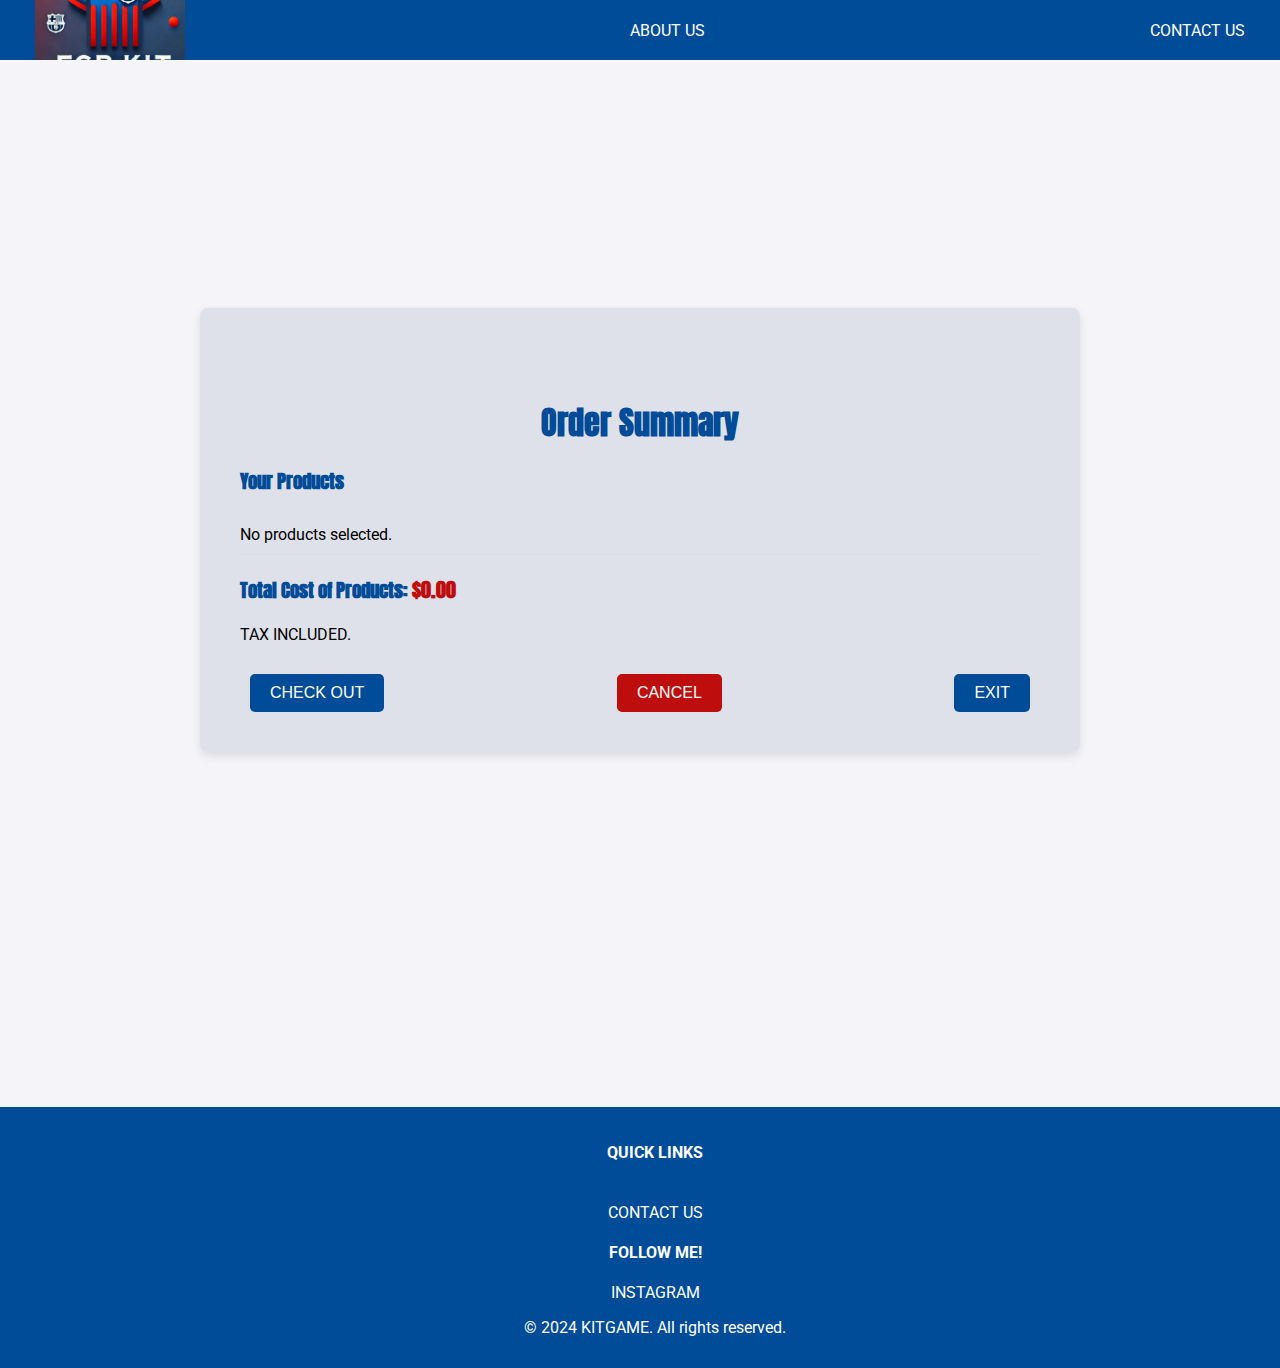
<file: Invoice.html>
<!--Name: Thaeem Fagan, ID: 2205592-->
<!DOCTYPE html>
<html lang="en">
<head>
    <meta charset="UTF-8">
    <meta name="viewport" content="width=device-width, initial-scale=1.0">
    <title>Invoice</title>
    <link href="https://fonts.googleapis.com/css2?family=Anton&display=swap" rel="stylesheet">
    <link href="https://fonts.googleapis.com/css2?family=Roboto:wght@400;700&display=swap" rel="stylesheet">
    <link rel="stylesheet" href="style.css">
    <script src="invoice.js" defer></script> 
    <style>
        body {
            font-family: 'Roboto', sans-serif;
            margin: 0;
            padding: 0;
            background-color: #f4f4f9;
        }

        .navbar {
            display: flex;
            justify-content: space-between;
            align-items: center;
            background-color: #004C99(210 14% 85%);
            padding: 15px;
        }

        .navbar img.navlogo {
            width: 150px;
        }

        .navbar a {
            color: white;
            text-decoration: none;
            padding: 0 20px;
            font-size: 16px;
        }

        .navbar a:hover {
            text-decoration: underline;
        }

        .main {
            display: flex;
            justify-content: center;
            align-items: center;
            padding: 20px;
            min-height: 100vh;
            background-color: #f4f4f9;
        }

        .Invoice {
            background-color: rgb(223, 225, 234);
            padding: 40px;
            border-radius: 8px;
            box-shadow: 0px 4px 10px rgba(0, 0, 0, 0.1);
            max-width: 800px;
            width: 100%;
        }

        h1, h3 {
            font-family: 'Anton', sans-serif;
            color: #004C99;
            margin-bottom: 20px;
        }

        #product-list ul {
            list-style: none;
            padding: 0;
            margin: 0;
        }

        #product-list ul li {
            display: flex;
            align-items: center;
            padding: 10px 0;
            border-bottom: 1px solid #ddd;
        }

        #product-list ul li img {
            width: 80px;
            height: auto;
            margin-right: 20px;
        }

        #product-list ul li p {
            margin: 0;
            font-size: 16px;
            color: #555;
        }

        #total-cost {
            font-weight: 700;
            font-size: 20px;
            color: #be0d0d;
        }

        .button-container {
            margin-top: 30px;
            display: flex;
            justify-content: space-between;
        }

        button {
            background-color: #004C99;
            color: white;
            padding: 10px 20px;
            border: none;
            border-radius: 5px;
            cursor: pointer;
            font-size: 16px;
            transition: background-color 0.3s ease;
        }

        button:hover {
            background-color: #e60b0b;
        }

        button#cancelBtn {
            background-color: #be0d0d;
        }

        button#cancelBtn:hover {
            background-color: #8b0b0b;
        }

        .footer {
            background-color: #004C99;
            color: white;
            text-align: center;
            padding: 15px;
            width: 100%;
            bottom: 0;
        }
    </style>
</head>
<body>
    <div class="navbar">
        <a href="index.html"><img src="logo.jpg" class="navlogo" alt="Company Logo"></a>
        <a href="#About_us">ABOUT US</a>
        <a href="mailto:2205592@students.utech.edu.jm" target="_blank">CONTACT US</a>
    </div>
    <div class="main">
        <div class="Invoice">
            <h1>Order Summary</h1>
            <div id="product-list">
                <h3>Your Products</h3>
                <ul id="selected-products"></ul> 
            </div>
            <h3>Total Cost of Products: <span id="total-cost">$0</span></h3>
            <p>TAX INCLUDED.</p>
            <div class="button-container">
                <button id="checkoutBtn" onclick="confirmPurchase()">CHECK OUT</button>
                <button id="cancelBtn" onclick="window.location.href = 'Product_page.html'">CANCEL</button>
                <button id="exitBtn" onclick="window.location.href = 'login.html'">EXIT</button>
            </div>
        </div>
    </div>
    <br><br><br>
    <div class="footer">
        <footer>
            <div class="footer-links">
                <h4>QUICK LINKS</h4><br>
                <a href="mailto:2205592@students.utech.edu.jm" target="_blank">CONTACT US</a>
            </div>
            <div class="footer-social">
                <h4>FOLLOW ME!</h4>
                <a href="https://www.instagram.com/official._.thaeem/" target="_blank">INSTAGRAM</a>
            </div>

        <p>&copy; 2024 KITGAME. All rights reserved.</p>
        </div>
</body>
</html>
</file>
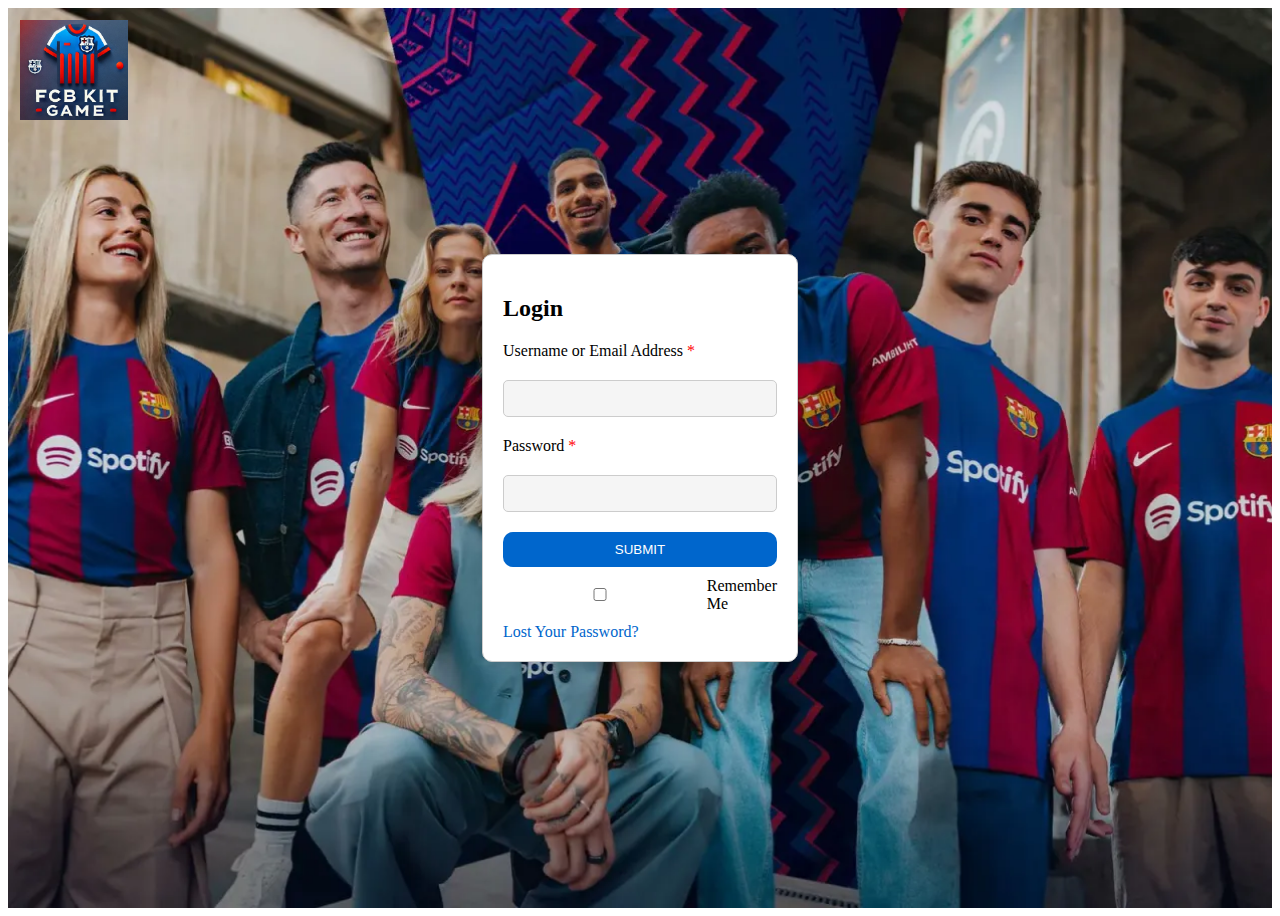
<file: login.html>
<!--Name: Thaeem Fagan, ID: 2205592-->
<!DOCTYPE html>
<html>
<head>
    <title>Login_Page</title>
    
    <script src ="jscript.js"></script>
    <style>
        .wrapper {
        display: flex;
        justify-content: center;
        align-items: center;
        height: 100vh; 
        background-image: url('bkg.jpg');
        background-size: cover;
        background-position: center;
        }

        .header-logo {
                position: absolute;
                left: 20px;
                top: 20px;
                height: 100px;
            }

        .container {
        width: 25%; 
        background-color: white;
        padding: 20px;
        border: 1px solid #ccc;
        box-shadow: 0px 4px 8px rgba(0, 0, 0, 0.1); 
        border-radius: 10px;
        box-sizing: border-box; 
        }


        .required::after {
        content: "*";
        color: red;
        }


        input {
        width: 100%; 
        box-sizing: border-box; 
        border-radius: 5px;
        padding: 10px;
        margin: 10px 0;
        background-color: whitesmoke;
        border: 1px solid #ccc;
        }


        label {
        margin: 10px 0;
        display: block;
        }

        button {
        width: 100%; 
        padding: 10px;
        margin-top: 10px;
        border-radius: 10px;
        background-color: #0066cc;
        color: white;
        border: none;
        cursor: pointer;
        }

        button:hover {
        background-color: #0055aa;
        }


        a {
        display: block;
        margin-top: 10px;
        color: #0066cc;
        text-decoration: none;
        }

        a:hover {
        text-decoration: underline;
        }


        .checkbox-label {
        display: flex;
        align-items: center;
        margin-top: 10px;
        }

        .checkbox-label input {
        margin-right: 10px;
        }
    </style>
  

</head>
<body>
    <img src="logo.jpg" class="header-logo" alt="Company Logo">

    <div class="wrapper">
        <div class="container">
            <h2>Login</h2>
            <form action="" method="">
                <label for="Username">Username or Email Address <span class="required"></span></label>
                <input type="text" id="Username" name="" size="40" required>
                
                <label for="Password">Password <span class="required"></span></label>
                <input type="password" id="Password" name="" size="40" required>
                <button type="button" onclick="login()" id = "sbutton">SUBMIT</button>
                
                <div class="checkbox-label">
                    <input type="checkbox" name="remember">Remember Me
                </div>
                
                <a href="" target="blank">Lost Your Password?</a>
            </form>
        </div>
    </div>
  
</body>
</html>
</file>
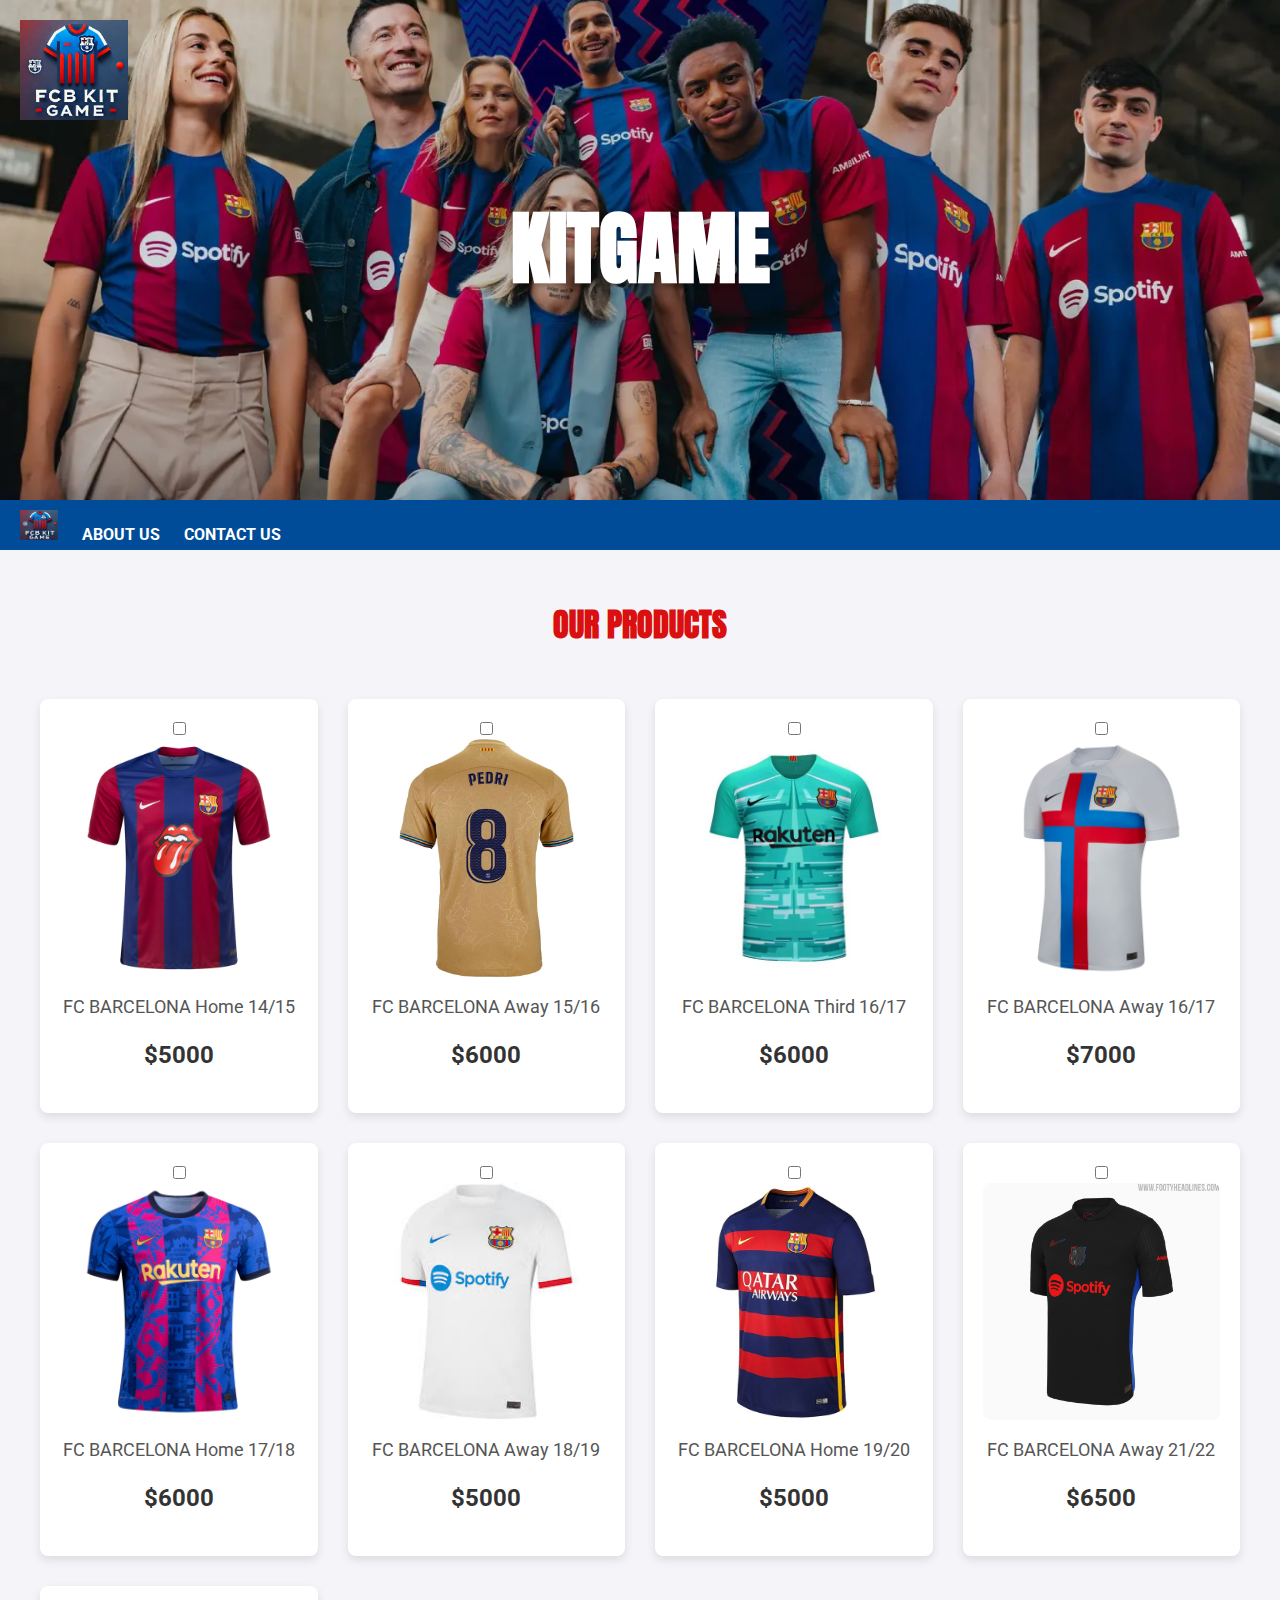
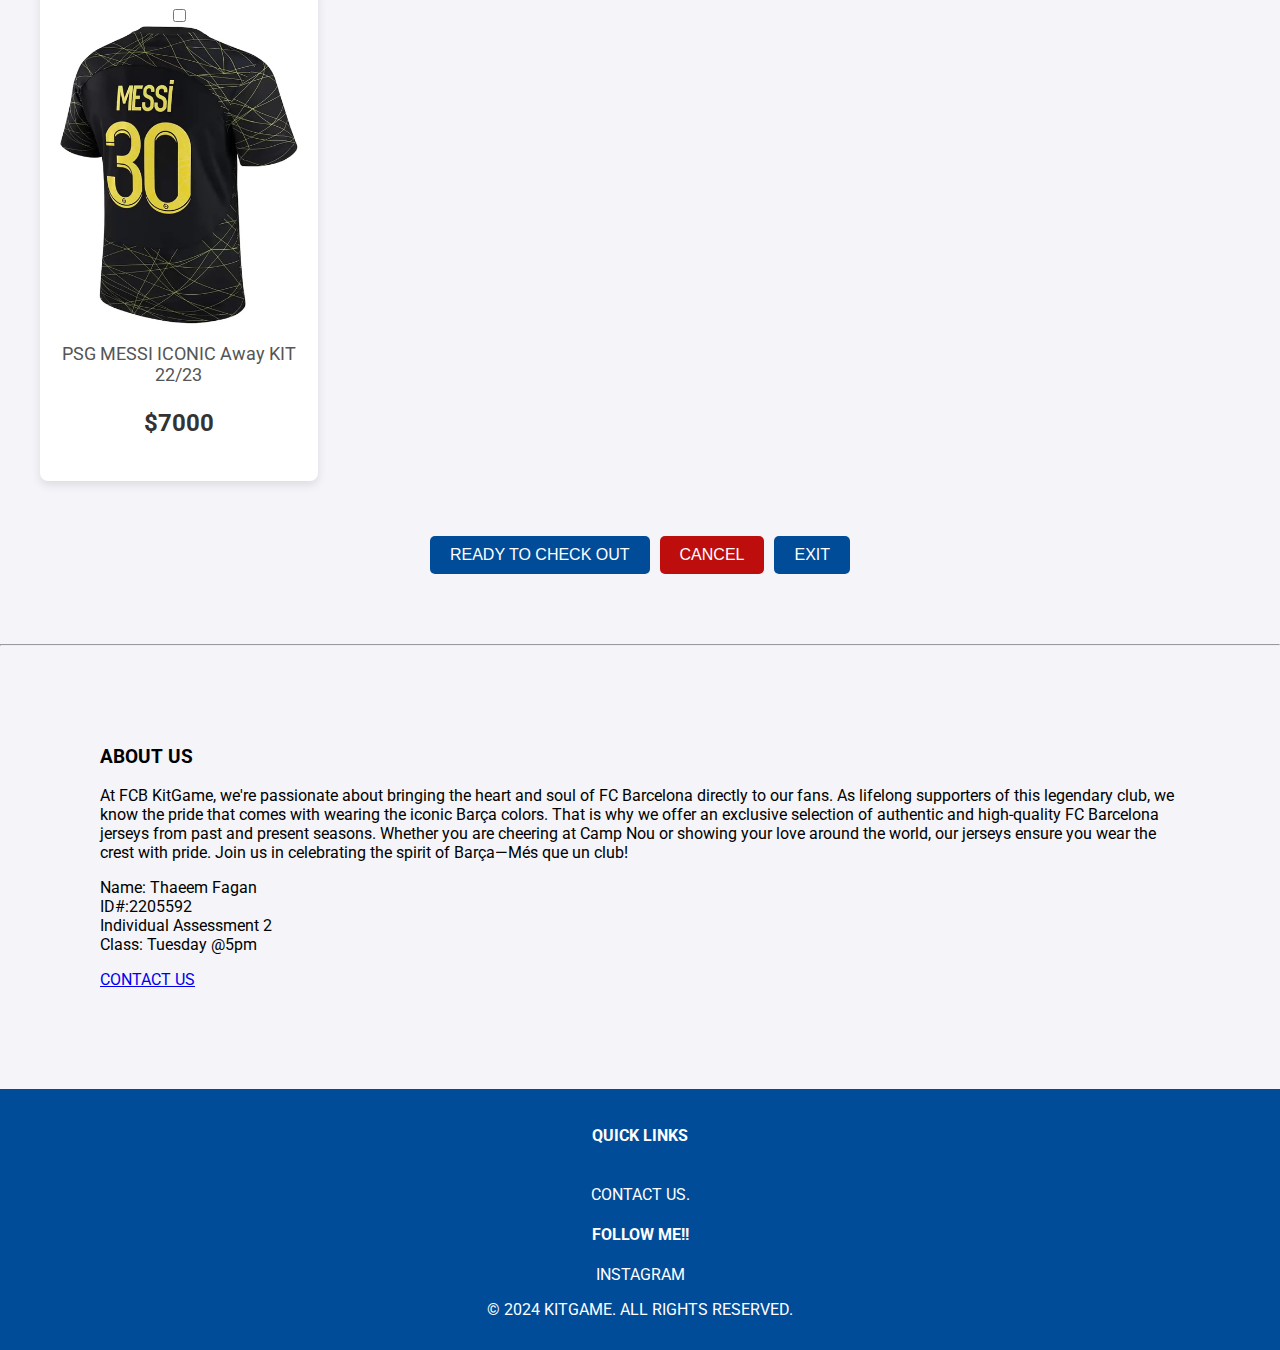
<file: Product_page.html>
<!--Name: Thaeem Fagan, ID: 2205592-->
<!DOCTYPE html>
<html lang="en">
<head>
    <title>Product Page</title>
    <link href="https://fonts.googleapis.com/css2?family=Anton&display=swap" rel="stylesheet">
    <link href="https://fonts.googleapis.com/css2?family=Roboto:wght@400;700&display=swap" rel="stylesheet">
    <script src="jscript.js"></script>
    <link rel="stylesheet" href="style.css">
    <style>
        .button-container button {
            background-color: #004C99; 
            color: white;
            border: none;
            padding: 10px 20px;
            font-size: 16px;
            cursor: pointer;
            margin: 5px;
            border-radius: 5px;
        }

        .button-container button:hover {
            background-color: #003366; 
        }

        .navbar a {
            color: white; 
            font-weight: bold;
            text-decoration: none;
            padding: 10px;
        }

        .navbar a:hover {
            text-decoration: underline;
        }
    </style>
</head>
<body>

    <div class="header">
        <img src="logo.jpg" class="header-logo" alt="Company Logo">
        <h1 class="header-title">KITGAME</h1>
    </div>

    <div class="navbar">
        <a href="index.html"><img src="logo.jpg" class="navlogo" alt="Company Logo"></a>
        <a href="#About_us">ABOUT US</a>
        <a href="mailto:2205592@students.utech.edu.jm" target="_blank">CONTACT US</a>
    </div>

    <h1>OUR PRODUCTS</h1>

    <div class="image_container">
        <div class="item">
            <input type="checkbox" id="item1" value="5000">
            <label for="item1">
                <img src="Jersey.jpg" alt="FC BARCELONA Home 14/15">
                <p>FC BARCELONA Home 14/15</p>
                <h3>$5000</h3>
            </label>
        </div>

        <div class="item">
            <input type="checkbox" id="item2" value="6000">
            <label for="item2">
                <img src="gold.jpg" alt="FC BARCELONA Away 15/16">
                <p>FC BARCELONA Away 15/16</p>
                <h3>$6000</h3>
            </label>
        </div>

        <div class="item">
            <input type="checkbox" id="item3" value="6000">
            <label for="item3">
                <img src="aqua.jpg" alt="FC BARCELONA Third 16/17">
                <p>FC BARCELONA Third 16/17</p>
                <h3>$6000</h3>
            </label>
        </div>

        <div class="item">
            <input type="checkbox" id="item4" value="7000">
            <label for="item4">
                <img src="kit.jpg" alt="FC BARCELONA Away 16/17">
                <p>FC BARCELONA Away 16/17</p>
                <h3>$7000</h3>
            </label>
        </div>

        <div class="item">
            <input type="checkbox" id="item5" value="6000">
            <label for="item5">
                <img src="Third.jpg" alt="FC BARCELONA Home 17/18">
                <p>FC BARCELONA Home 17/18</p>
                <h3>$6000</h3>
            </label>
        </div>

        <div class="item">
            <input type="checkbox" id="item6" value="5000">
            <label for="item6">
                <img src="Jersey7.jpeg" alt="FC BARCELONA Away 18/19">
                <p>FC BARCELONA Away 18/19</p>
                <h3>$5000</h3>
            </label>
        </div>

        <div class="item">
            <input type="checkbox" id="item7" value="5000">
            <label for="item7">
                <img src="Jersey8.jpg" alt="FC BARCELONA Home 19/20">
                <p>FC BARCELONA Home 19/20</p>
                <h3>$5000</h3>
            </label>
        </div>

        <div class="item">
            <input type="checkbox" id="item8" value="6500">
            <label for="item8">
                <img src="Jersey9.jpg" alt="FC BARCELONA Away 21/22">
                <p>FC BARCELONA Away 21/22</p>
                <h3>$6500</h3>
            </label>
        </div>

        <div class="item">
            <input type="checkbox" id="item9" value="7000">
            <label for="item9">
                <img src="JerseyBar.jpg" alt="MESSI ICONIC Away PSG KIT 22/23">
                <p>PSG MESSI ICONIC Away KIT 22/23</p>
                <h3>$7000</h3>
            </label>
        </div>
    </div>

    <div class="button-container">
        <button id="checkoutBtn" onclick="confirmSelection()">READY TO CHECK OUT</button>
        <button id="cancelBtn" onclick="window.location.href = 'Product_page.html'">CANCEL</button>
        <button id="exitBtn" onclick="window.location.href = 'login.html'">EXIT</button>
    </div>
    
    <br><br><br>
    <hr>

    <div class="about_us">
        <h3><a name="About_us"></a>ABOUT US</h3>
        <p> At FCB KitGame, we're passionate about bringing the heart and soul of FC Barcelona directly to our fans. As lifelong supporters of this legendary club, we know the pride that comes with wearing the iconic Barça colors. 
            That is why we offer an exclusive selection of authentic and high-quality FC Barcelona jerseys from past and present seasons. Whether you are cheering at Camp Nou or showing your love around
             the world, our jerseys ensure you wear the crest with pride. Join us in celebrating the spirit of Barça—Més que un club!</p>
        <p>Name: Thaeem Fagan <br>ID#:2205592<br>Individual Assessment 2<br>Class: Tuesday @5pm</p>
        <a href="mailto:2205592@students.utech.edu.jm" target="_blank">CONTACT US</a>
    </div>
    
    <div class="footer">
        <footer>
            <div class="footer-links">
                <h4>QUICK LINKS</h4><br>
                <a href="mailto:2205592@students.utech.edu.jm" target="_blank">CONTACT US.</a>
            </div>
            <div class="footer-social">
                <h4>FOLLOW ME!!</h4>
                <a href="https://www.instagram.com/official._.thaeem/" target="_blank">INSTAGRAM</a>
            </div>

            <p>&copy; 2024 KITGAME. ALL RIGHTS RESERVED.</p>
        </footer>
    </div>
</body>
</html>
</file>
<file: style.css>
body {
  margin: 0;
  font-family: 'Roboto', sans-serif;
  background-color: #f4f4f9;
}

.header {
  height: 500px;
  display: flex;
  align-items: center;
  justify-content: center;
  background-image: url('bkg.jpg');
  background-size: cover;
  background-position: center;
  color: white;
  text-align: center;
}

.header-logo {
  position: absolute;
  left: 20px;
  top: 20px;
  height: 100px;
}

.header-title {
  font-size: 80px;
  font-family: 'Anton', sans-serif;
  text-transform: uppercase;
  color: #fff;
  text-shadow: 2px 2px 5px rgba(0, 0, 0, 0.3);
}

h1 {
  text-align: center;
  margin-top: 50px;
  font-family: 'Anton', sans-serif;
  color: #da0f0f;
}

.navbar {
  background-color: #004C99;
  overflow: hidden;
  margin: 0;
  padding: 10px;
  height: 30px;
}

.navbar a {
  text-align: center;
  padding: 30px 40px;
  color: white;
  text-decoration: none;
}

.navbar a:hover {
  background-color: #003366;
}

.navlogo {
  height: 100%;
  width: 3%;
}

.image_container {
  display: grid;
  grid-template-columns: repeat(auto-fit, minmax(250px, 1fr));
  gap: 30px;
  margin: 50px auto;
  max-width: 1200px;
  padding: 0 20px;
}

.item {
  background-color: white;
  padding: 20px;
  border-radius: 8px;
  box-shadow: 0 4px 10px rgba(0, 0, 0, 0.1);
  text-align: center;
  transition: transform 0.3s ease, box-shadow 0.3s ease;
}

.item:hover {
  transform: translateY(-5px);
  box-shadow: 0 6px 15px rgba(0, 0, 0, 0.15);
}

.item img {
  width: 100%;
  height: auto;
  border-radius: 8px;
}

.item p {
  margin: 15px 0;
  font-size: 18px;
  color: #555;
}

.item h3 {
  font-size: 24px;
  color: #333;
}

.button-container {
  display: flex;
  justify-content: center;
  margin-top: 30px;
}

button {
  background-color: #004C99;
  color: white;
  padding: 15px 30px;
  border: none;
  border-radius: 5px;
  cursor: pointer;
  font-size: 16px;
  margin: 0 10px;
  transition: background-color 0.3s ease;
}

button:hover {
  background-color: #003366;
}

button#cancelBtn {
  background-color: #be0d0d;
}

button#cancelBtn:hover {
  background-color: #8b0b0b;
}

.footer {
  background-color: #004C99;
  color: white;
  text-align: center;
  padding: 15px;
  margin-top: 50px;
}

.footer-links, .footer-social {
  margin: 10px;
}

.footer a {
  color: white;
  text-decoration: none;
}

.footer a:hover {
  text-decoration: underline;
}

.about_us {
  margin: 100px;
}
</file>
